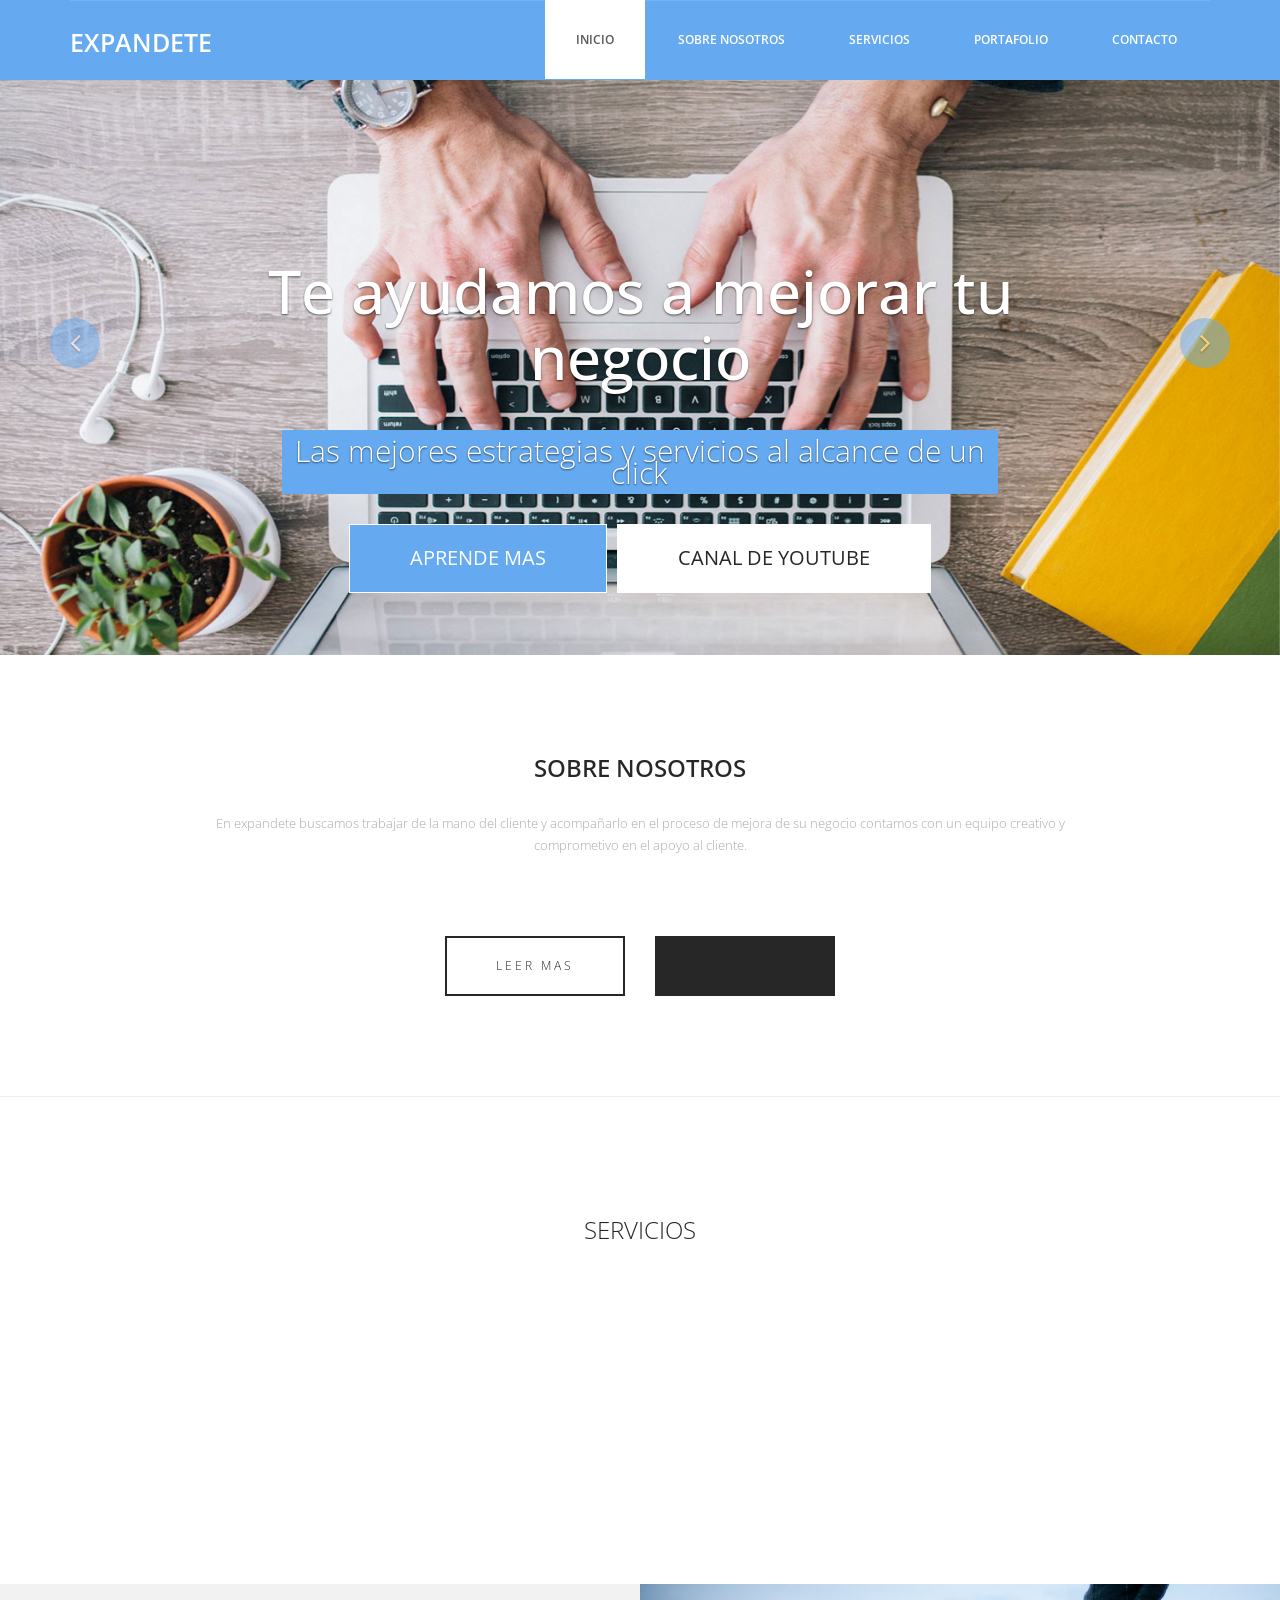
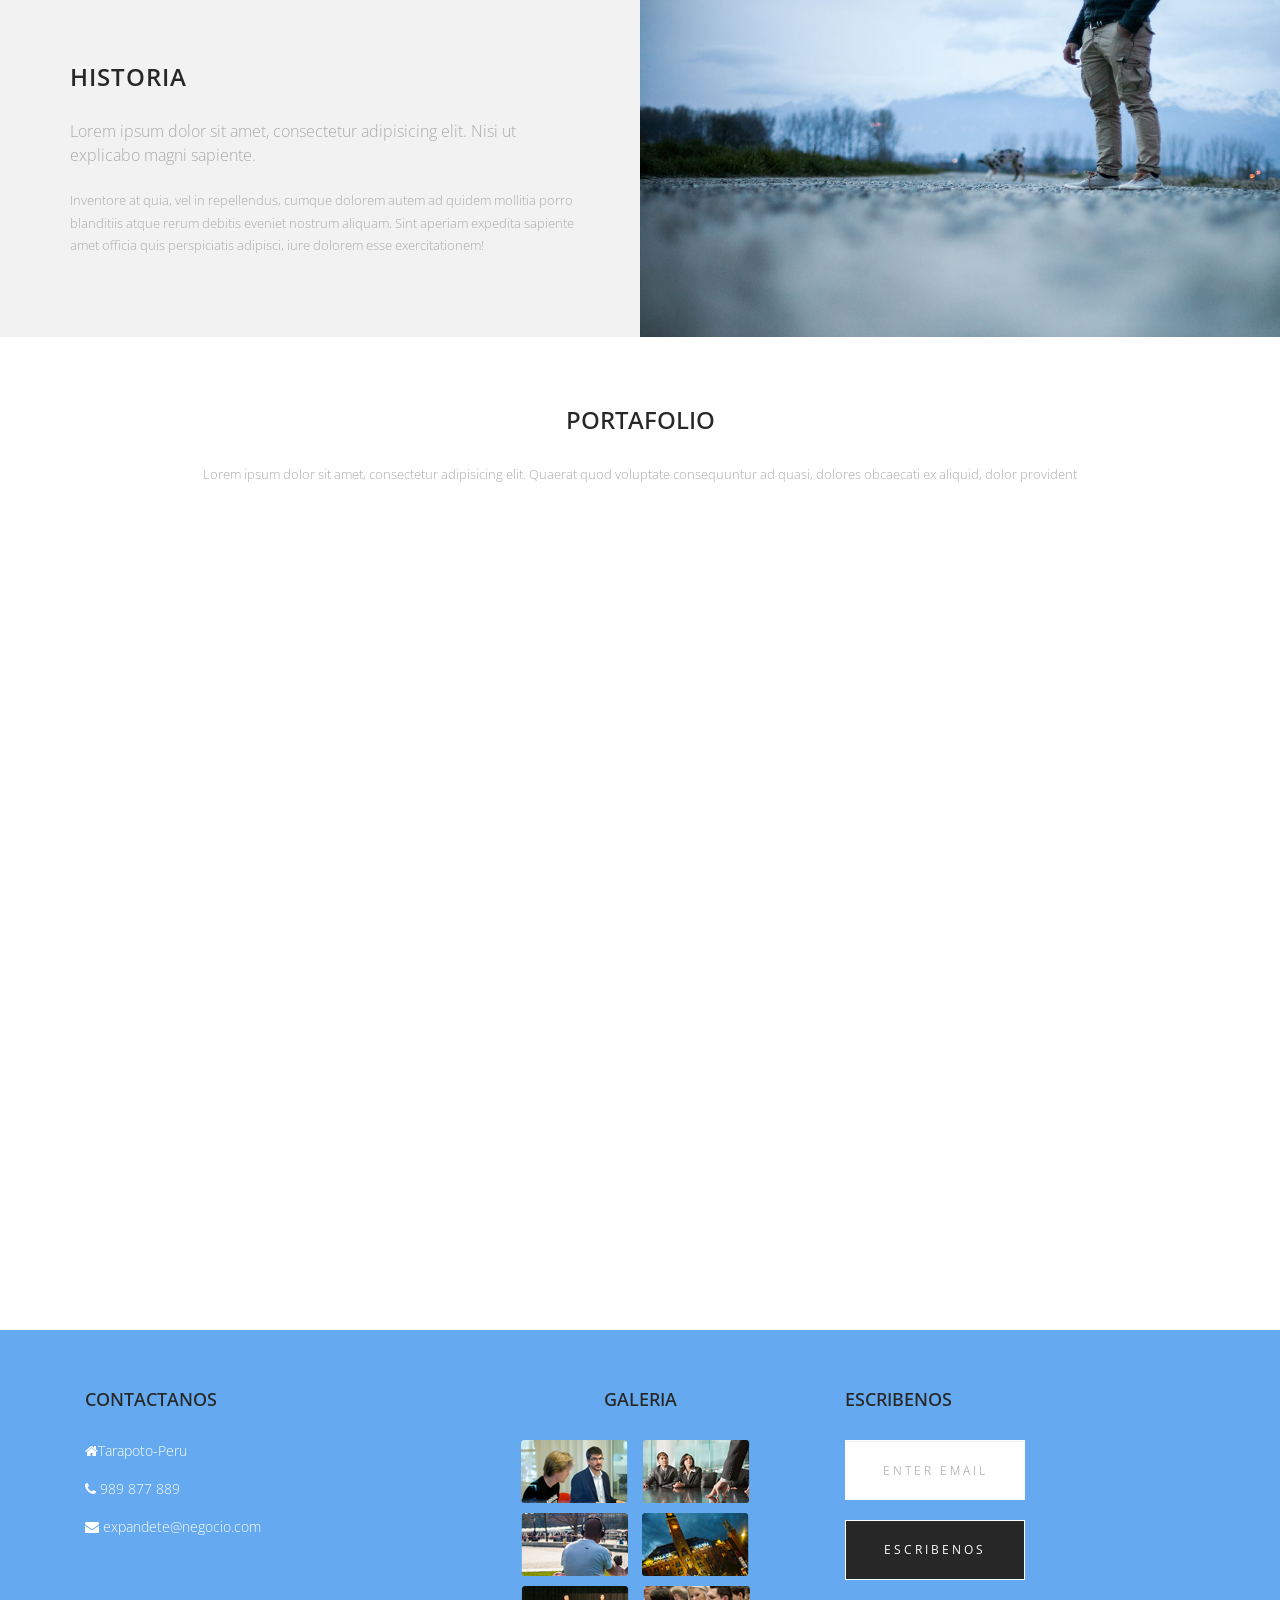
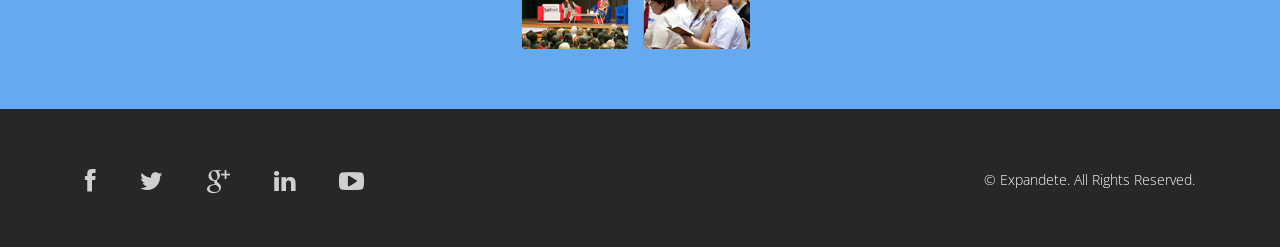
<file: index.html>
<!DOCTYPE html>
<html lang="en">

<head>
  <meta charset="utf-8">
  <meta http-equiv="X-UA-Compatible" content="IE=edge">
  <meta name="viewport" content="width=device-width, initial-scale=1">
  <!-- Las 3 metaetiquetas anteriores * deben * ser lo primero en la cabeza; cualquier otro contenido principal debe venir * después * de estas etiquetas -->
  <title>EXPANDETE</title>

  <!-- Bootstrap -->
  <link href="css/bootstrap.min.css" rel="stylesheet">
  <link rel="stylesheet" href="css/font-awesome.min.css">
  <link rel="stylesheet" href="css/animate.css">
  <link href="css/animate.min.css" rel="stylesheet">
  <link href="css/style.css" rel="stylesheet" />
</head>

<body>
  <header id="header">
    <nav class="navbar navbar-default navbar-static-top" role="banner">
      <div class="container">
        <div class="navbar-header">
          <button type="button" class="navbar-toggle" data-toggle="collapse" data-target=".navbar-collapse">
                        <span class="sr-only">Toggle navigation</span>
                        <span class="icon-bar"></span>
                        <span class="icon-bar"></span>
                        <span class="icon-bar"></span>
                    </button>
          <div class="navbar-brand">
            <a href="index.html"><h1>EXPANDETE</h1></a>
          </div>
        </div>
        <div class="navbar-collapse collapse">
          <div class="menu">
            <ul class="nav nav-tabs" role="tablist">
              <li role="presentation"><a href="index.html" class="active">Inicio</a></li>
              <li role="presentation"><a href="about.html">Sobre Nosotros</a></li>
              <li role="presentation"><a href="services.html">Servicios</a></li>
              <li role="presentation"><a href="gallery.html">Portafolio</a></li>
              <li role="presentation"><a href="contact.html">Contacto</a></li>
            </ul>
          </div>
        </div>
      </div>
      <!--/.container-->
    </nav>
    <!--/nav-->
  </header>
  <!--/header-->

  <div class="slider">
    <div id="about-slider">
      <div id="carousel-slider" class="carousel slide" data-ride="carousel">
        <!-- Indicators -->
        <ol class="carousel-indicators visible-xs">
          <li data-target="#carousel-slider" data-slide-to="0" class="active"></li>
          <li data-target="#carousel-slider" data-slide-to="1"></li>
          <li data-target="#carousel-slider" data-slide-to="2"></li>
        </ol>

        <div class="carousel-inner">
          <div class="item active">
            <img src="img/slide.jpg" class="img-responsive" alt="">
            <div class="carousel-caption">
              <div class="wow fadeInUp" data-wow-offset="0" data-wow-delay="0.3s">
                <h2><span>Te ayudamos a mejorar tu negocio</span></h2>
              </div>
              <div class="col-md-10 col-md-offset-1">
                <div class="wow fadeInUp" data-wow-offset="0" data-wow-delay="0.6s">
                  <p>Las mejores estrategias y servicios al alcance de un click</p>
                </div>
              </div>
              <div class="wow fadeInUp" data-wow-offset="0" data-wow-delay="0.9s">
                <form class="form-inline">
                  <div class="form-group">
                    <button type="livedemo" name="Live Demo" class="btn btn-primary btn-lg" required="required">Aprende mas</button>
                  </div>
                  <div class="form-group">
                    <button type="getnow" name="Get Now" class="btn btn-primary btn-lg" required="required">Canal de youtube</button>
                  </div>
                </form>
              </div>
            </div>
          </div>

          <div class="item">
            <img src="img/slide.jpg" class="img-responsive" alt="">
            <div class="carousel-caption">
              <div class="wow fadeInUp" data-wow-offset="0" data-wow-delay="1.0s">
                <h2>Trabajos en equipo</h2>
              </div>
              <div class="col-md-10 col-md-offset-1">
                <div class="wow fadeInUp" data-wow-offset="0" data-wow-delay="0.6s">
                  
                </div>
              </div>
              <div class="wow fadeInUp" data-wow-offset="0" data-wow-delay="1.6s">
                <form class="form-inline">
                  <div class="form-group">
                    <button type="livedemo" name="purchase" class="btn btn-primary btn-lg" required="required"></button>
                  </div>
                  <div class="form-group">
                    <button type="getnow" name="subscribe" class="btn btn-primary btn-lg" required="required"></button>
                  </div>
                </form>
              </div>
            </div>
          </div>
          <div class="item">
            <img src="img/slide.jpg" class="img-responsive" alt="">
            <div class="carousel-caption">
              <div class="wow fadeInUp" data-wow-offset="0" data-wow-delay="0.3s">
                <h2>Diseño Moderno</h2>
              </div>
              <div class="col-md-10 col-md-offset-1">
                <div class="wow fadeInUp" data-wow-offset="0" data-wow-delay="0.6s">
                  <p>Los mejores diseños para ti</p>
                </div>
              </div>
              <div class="wow fadeInUp" data-wow-offset="0" data-wow-delay="0.9s">
                <form class="form-inline">
                  <div class="form-group">
                    <button type="livedemo" name="purchase" class="btn btn-primary btn-lg" required="required">Ver portafolio</button>
                  </div>
                  <div class="form-group">
                    <button type="getnow" name="subscribe" class="btn btn-primary btn-lg" required="required">Ir ahora</button>
                  </div>
                </form>
              </div>
            </div>
          </div>
        </div>

        <a class="left carousel-control hidden-xs" href="#carousel-slider" data-slide="prev">
					<i class="fa fa-angle-left"></i>
				</a>

        <a class=" right carousel-control hidden-xs" href="#carousel-slider" data-slide="next">
					<i class="fa fa-angle-right"></i>
				</a>
      </div>
      <!--/#carousel-slider-->
    </div>
    <!--/#about-slider-->
  </div>
  <!--/#slider-->

  <div class="about"> 
    <div class="container">
      <div class="text-center">
        <h2>Sobre nosotros </h2>
        <div class="col-md-10 col-md-offset-1">
          <p>En expandete buscamos trabajar de la mano del cliente y acompañarlo en el proceso de mejora de su negocio
            contamos con un equipo creativo y comprometivo en el apoyo al cliente.
          </p>
        </div>

        <div class="col-md-6 col-sm-6 col-xs-6">
          <div class="btn-gamp"><a href="#">Leer mas</a></div>
        </div>
        <div class="col-md-6 col-sm-6 col-xs-6">
          <div class="gamp-btn"><a href="#"></a></div>
        </div>

      </div>
    </div>
  </div>
  <hr>

  <div class="services">
    <div class="container">
      <div class="text-center">
        <h2>Servicios</h2>
      </div>
      <div class="col-md-3 wow fadeInDown" data-wow-duration="1000ms" data-wow-delay="300ms">
        <i class="fa fa-heart-o"></i>
        <h3>Fortalecimiento de la relacion con el cliente</h3>
        <p>Buscamos los mejores medios para poder llegar al cliente de una manera mas rapida  </p>
      </div>
      <div class="col-md-3 wow fadeInDown" data-wow-duration="1000ms" data-wow-delay="600ms">
        <i class="fa fa-cloud"></i>
        <h3>creacion de marca</h3>
        <p>Identificamos las fortalezas y debilidades</p>
      </div>
      <div class="col-md-3 wow fadeInDown" data-wow-duration="1000ms" data-wow-delay="900ms">
        <i class="fa fa-book"></i>
        <h3>Equipos extremos</h3>
        <p>Mejoramos la eficacia y relacion de los equipos de trabajo</p>
      </div>
      <div class="col-md-3 wow fadeInDown" data-wow-duration="1000ms" data-wow-delay="1200ms">
        <i class="fa fa-gear"></i>
        <h3>Creacion de pagina web</h3>
        <p>Si tu negocio no tiene presencia en internet la puedes mejorar con un pagina web</p>
      </div>
    </div>
  </div>

  <section class="action">
    <div class="container">
      <div class="left-text hidden-xs">
        <h4>Historia</h4>
        <p><em>Lorem ipsum dolor sit amet, consectetur adipisicing elit. Nisi ut explicabo magni sapiente.</em><br><br>Inventore at quia, vel in repellendus, cumque dolorem autem ad quidem mollitia porro blanditiis atque rerum debitis eveniet nostrum aliquam.
          Sint aperiam expedita sapiente amet officia quis perspiciatis adipisci, iure dolorem esse exercitationem!</p>
      </div>
      <div class="right-image hidden-xs"></div>
    </div>
  </section>

  <div class="gallery">
    <div class="text-center">
      <h2>Portafolio</h2>
      <p>Lorem ipsum dolor sit amet, consectetur adipisicing elit. Quaerat quod voluptate consequuntur ad quasi, dolores obcaecati ex aliquid, dolor provident </p>
    </div>
    <div class="container">
      <div class="col-md-4">
        <figure class="effect-marley">
          <img src="img/8.jpg" alt="" class="img-responsive" />
          <figcaption>
           
          </figcaption>
        </figure>
      </div>
      <div class="col-md-4">
        <figure class="effect-marley">
          <img src="img/9.jpg" alt="" class="img-responsive" />
          <figcaption>
            
            
          </figcaption>
        </figure>
      </div>
      <div class="col-md-4">
        <figure class="effect-marley">
          <img src="img/10.jpg" alt="" class="img-responsive" />
          <figcaption>
            
            
          </figcaption>
        </figure>
      </div>
    </div>

    <div class="container">
      <div class="col-md-4">
        <figure class="effect-marley">
          <img src="img/11.jpg" alt="" class="img-responsive" />
          <figcaption>
            
            
          </figcaption>
        </figure>
      </div>
      <div class="col-md-4">
        <figure class="effect-marley">
          <img src="img/12.jpg" alt="" class="img-responsive" />
          <figcaption>
            
            
          </figcaption>
        </figure>
      </div>
      <div class="col-md-4">
        <figure class="effect-marley">
          <img src="img/13.jpg" alt="" class="img-responsive" />
          <figcaption>
            
            
          </figcaption>
        </figure>
      </div>
    </div>
  </div>

  <footer>
    <div class="container">
      <div class="col-md-4 wow fadeInDown" data-wow-duration="1000ms" data-wow-delay="300ms">
        <h4>Contactanos </h4>
        
        <div class="contact-info">
          <ul>
            <li><i class="fa fa-home fa"></i>Tarapoto-Peru</li>
            <li><i class="fa fa-phone fa"></i> 989 877 889</li>
            <li><i class="fa fa-envelope fa"></i> expandete@negocio.com</li>
          </ul>
        </div>
      </div>

      <div class="col-md-4 wow fadeInDown" data-wow-duration="1000ms" data-wow-delay="600ms">
        <div class="text-center">
          <h4>Galeria</h4>
          <ul class="sidebar-gallery">
            <li><a href="#"><img src="img/gallery1.png" alt="" /></a></li>
            <li><a href="#"><img src="img/gallery2.png" alt="" /></a></li>
            <li><a href="#"><img src="img/gallery3.png" alt="" /></a></li>
            <li><a href="#"><img src="img/gallery4.png" alt="" /></a></li>
            <li><a href="#"><img src="img/gallery5.png" alt="" /></a></li>
            <li><a href="#"><img src="img/gallery6.png" alt="" /></a></li>
          </ul>
        </div>
      </div>

      <div class="col-md-4 wow fadeInDown" data-wow-duration="1000ms" data-wow-delay="900ms">
        <div class="">
          <h4>Escribenos</h4>
          
          <div class="btn-gamp">
            <input type="email" class="form-control" id="exampleInputEmail3" placeholder="Enter Email">
          </div>
          <div class="btn-gamp">
            <a type="submit" class="btn btn-default">Escribenos</a>
          </div>

        </div>
      </div>

    </div>
  </footer>

  <div class="sub-footer">
    <div class="container">
      <div class="social-icon">
        <div class="col-md-4">
          <ul class="social-network">
            <li><a href="#" class="fb tool-tip" title="Facebook"><i class="fa fa-facebook"></i></a></li>
            <li><a href="#" class="twitter tool-tip" title="Twitter"><i class="fa fa-twitter"></i></a></li>
            <li><a href="#" class="gplus tool-tip" title="Google Plus"><i class="fa fa-google-plus"></i></a></li>
            <li><a href="#" class="linkedin tool-tip" title="Linkedin"><i class="fa fa-linkedin"></i></a></li>
            <li><a href="#" class="ytube tool-tip" title="You Tube"><i class="fa fa-youtube-play"></i></a></li>
          </ul>
        </div>
      </div>

      <div class="col-md-4 col-md-offset-4">
        <div class="copyright">
          &copy; Expandete. All Rights Reserved.
          <div class="credits">
        
            
          </div>
        </div>
      </div>
    </div>
  </div>

  <!-- jQuery (necessary for Bootstrap's JavaScript plugins) -->
  <script src="js/jquery.js"></script>
  <!-- Include all compiled plugins (below), or include individual files as needed -->
  <script src="js/bootstrap.min.js"></script>
  <script src="js/wow.min.js"></script>
  <script>
    wow = new WOW({}).init();
  </script>
</body>

</html>
</file>
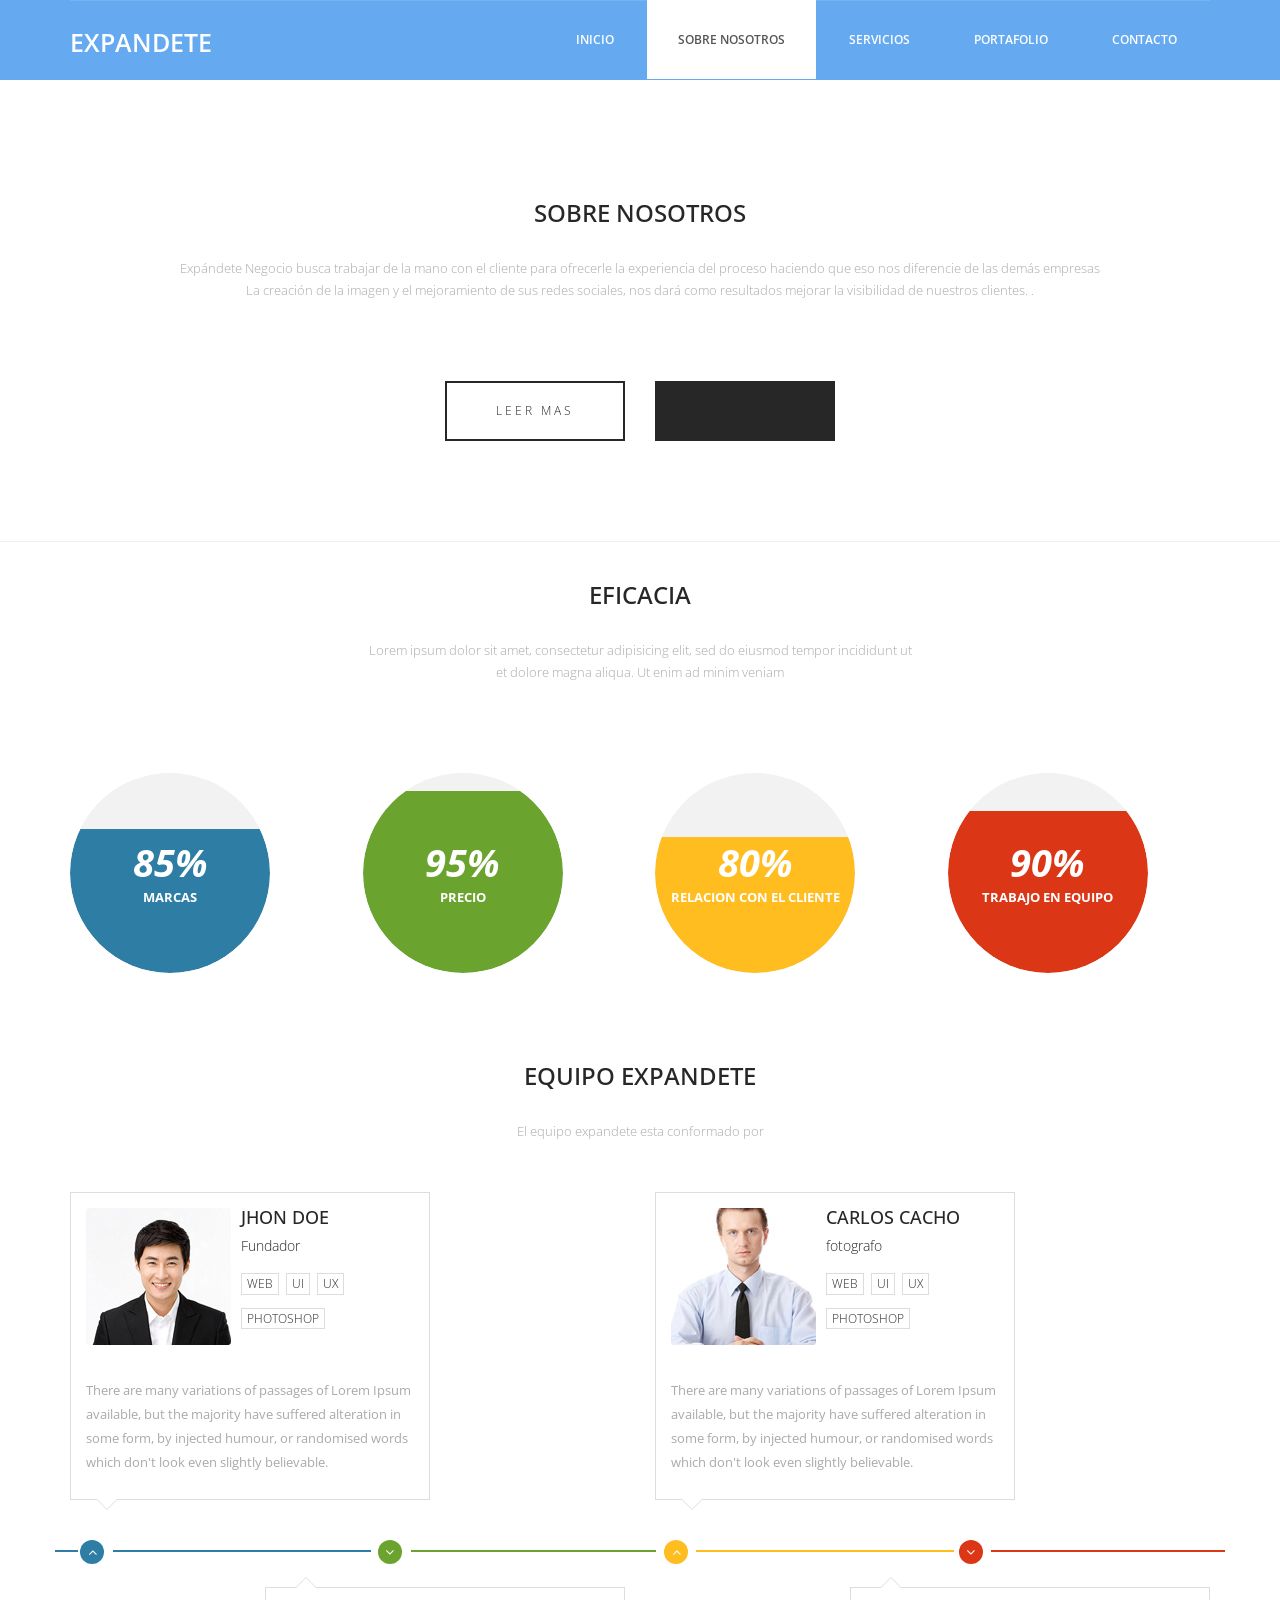
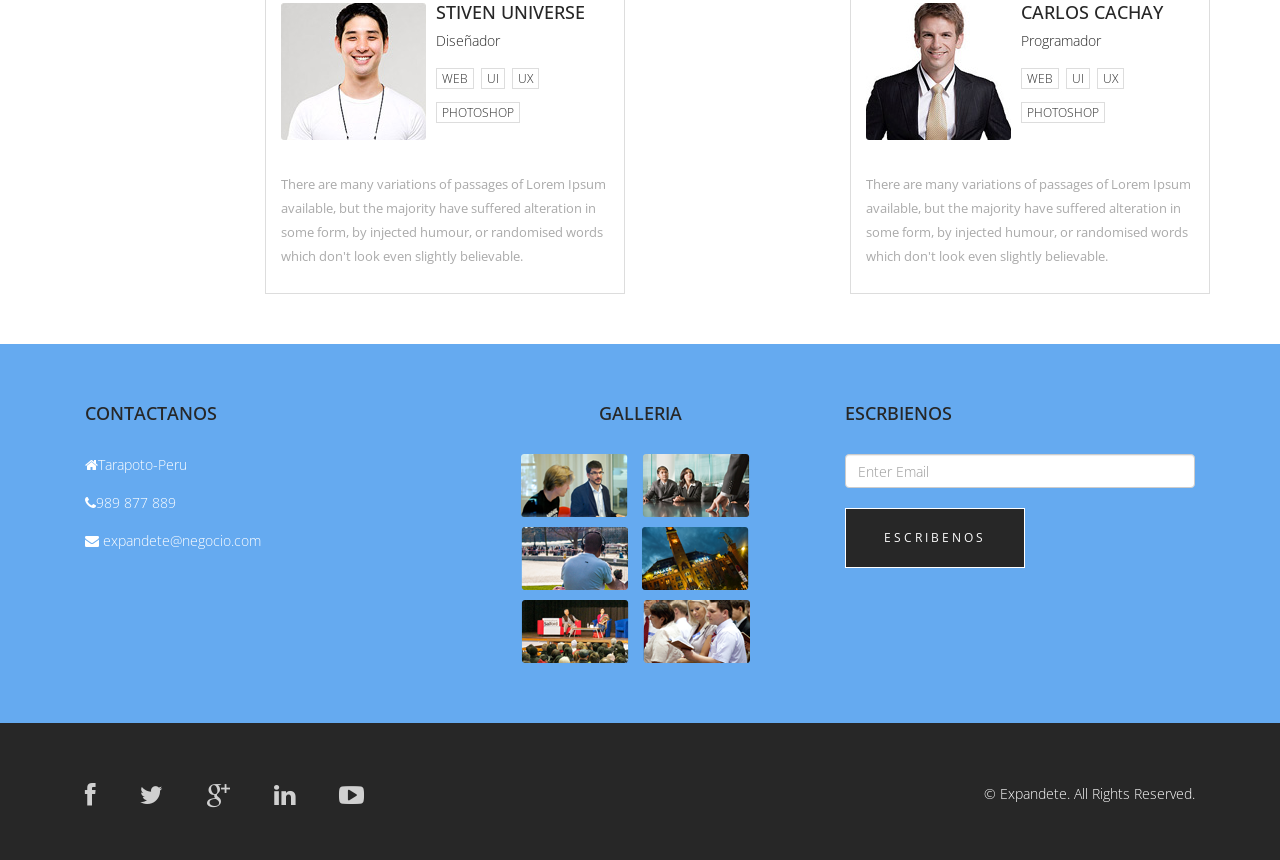
<file: about.html>
<!DOCTYPE html>
<html lang="en">

<head>
  <meta charset="utf-8">
  <meta http-equiv="X-UA-Compatible" content="IE=edge">
  <meta name="viewport" content="width=device-width, initial-scale=1">
    
  <title>EXPANDETE</title>

  <!-- Bootstrap -->
  <link href="css/bootstrap.min.css" rel="stylesheet">
  <link rel="stylesheet" href="css/font-awesome.min.css">
  <link rel="stylesheet" href="css/animate.css">
  <link href="css/animate.min.css" rel="stylesheet">
  <link href="css/style.css" rel="stylesheet" />

</head>

<body>
  <header id="header">
    <nav class="navbar navbar-default navbar-static-top" role="banner">
      <div class="container">
        <div class="navbar-header">
          <button type="button" class="navbar-toggle" data-toggle="collapse" data-target=".navbar-collapse">
                        <span class="sr-only">Toggle navigation</span>
                        <span class="icon-bar"></span>
                        <span class="icon-bar"></span>
                        <span class="icon-bar"></span>
                    </button>
          <div class="navbar-brand">
            <a href="index.html"><h1>EXPANDETE</h1></a>
          </div>
        </div>
        <div class="navbar-collapse collapse">
          <div class="menu">
            <ul class="nav nav-tabs" role="tablist">
              <li role="presentation"><a href="index.html">Inicio</a></li>
              <li role="presentation"><a href="about.html" class="active">Sobre Nosotros</a></li>
              <li role="presentation"><a href="services.html">Servicios</a></li>
              <li role="presentation"><a href="gallery.html">Portafolio</a></li>
              <li role="presentation"><a href="contact.html">Contacto</a></li>
            </ul>
          </div>
        </div>
      </div>
      <!--/.container-->
    </nav>
    <!--/nav-->
  </header>
  <!--/header-->

  <div class="about">
    <div class="container">
      <div class="text-center">
        <h2>SOBRE NOSOTROS</h2>
        <div class="col-md-10 col-md-offset-1">
          <p>Expándete Negocio busca trabajar de la mano con el cliente para ofrecerle la experiencia del proceso haciendo que eso nos diferencie de las demás empresas 
            La creación de la imagen y el mejoramiento de sus redes sociales, nos dará como resultados mejorar la visibilidad de nuestros clientes.
            .</p>
        </div>

        <div class="col-md-6 col-sm-6 col-xs-6">
          <div class="btn-gamp"><a href="#">Leer mas</a></div>
        </div>
        <div class="col-md-6 col-sm-6 col-xs-6">
          <div class="gamp-btn"><a href="#"></a></div>
        </div>

      </div>
    </div>
  </div>
  <hr>

  <section id="about-us">
    <div class="container">
      <div class="text-center wow fadeInDown">
        <h2>Eficacia</h2>
        <p>Lorem ipsum dolor sit amet, consectetur adipisicing elit, sed do eiusmod tempor incididunt ut <br> et dolore magna aliqua. Ut enim ad minim veniam</p>
      </div>
      <div class="skill-wrap clearfix">
        <div class="row">
          <div class="col-sm-3">
            <div class="sinlge-skill wow fadeInDown" data-wow-duration="1000ms" data-wow-delay="300ms">
              <div class="joomla-skill">
                <p><em>85%</em></p>
                <p>Marcas</p>
              </div>
            </div>
          </div>

          <div class="col-sm-3">
            <div class="sinlge-skill wow fadeInDown" data-wow-duration="1000ms" data-wow-delay="600ms">
              <div class="html-skill">
                <p><em>95%</em></p>
                <p>Precio</p>
              </div>
            </div>
          </div>

          <div class="col-sm-3">
            <div class="sinlge-skill wow fadeInDown" data-wow-duration="1000ms" data-wow-delay="900ms">
              <div class="css-skill">
                <p><em>80%</em></p>
                <p>Relacion con el cliente</p>
              </div>
            </div>
          </div>

          <div class="col-sm-3">
            <div class="sinlge-skill wow fadeInDown" data-wow-duration="1000ms" data-wow-delay="1200ms">
              <div class="wp-skill">
                <p><em>90%</em></p>
                <p>Trabajo en equipo</p>
              </div>
            </div>
          </div>
        </div>
      </div>

      <!-- our-team -->
      <div class="team">
        <div class="text-center wow fadeInDown">
          <h2>Equipo Expandete</h2>
          <p>El equipo expandete esta conformado por</p>
        </div>

        <div class="row clearfix">
          <div class="col-md-4 col-sm-6">
            <div class="single-profile-top wow fadeInDown" data-wow-duration="1000ms" data-wow-delay="300ms">
              <div class="media">
                <div class="pull-left">
                  <a href="#"><img class="media-object" src="img/man1.jpg" alt=""></a>
                </div>
                <div class="media-body">
                  <h4>Jhon Doe</h4>
                  <h5>Fundador</h5>
                  <ul class="tag clearfix">
                    <li class="btn"><a href="#">Web</a></li>
                    <li class="btn"><a href="#">Ui</a></li>
                    <li class="btn"><a href="#">Ux</a></li>
                    <li class="btn"><a href="#">Photoshop</a></li>
                  </ul>

                  <ul class="social_icons">
                    <li><a href="#"><i class="fa fa-facebook"></i></a></li>
                    <li><a href="#"><i class="fa fa-twitter"></i></a></li>
                    <li><a href="#"><i class="fa fa-google-plus"></i></a></li>
                  </ul>
                </div>
              </div>
              <!--/.media -->
              <p>There are many variations of passages of Lorem Ipsum available, but the majority have suffered alteration in some form, by injected humour, or randomised words which don't look even slightly believable.</p>
            </div>
          </div>
          <!--/.col-lg-4 -->


          <div class="col-md-4 col-sm-6 col-md-offset-2">
            <div class="single-profile-top wow fadeInDown" data-wow-duration="1000ms" data-wow-delay="300ms">
              <div class="media">
                <div class="pull-left">
                  <a href="#"><img class="media-object" src="img/man2.jpg" alt=""></a>
                </div>
                <div class="media-body">
                  <h4>Carlos Cacho</h4>
                  <h5>fotografo</h5>
                  <ul class="tag clearfix">
                    <li class="btn"><a href="#">Web</a></li>
                    <li class="btn"><a href="#">Ui</a></li>
                    <li class="btn"><a href="#">Ux</a></li>
                    <li class="btn"><a href="#">Photoshop</a></li>
                  </ul>
                  <ul class="social_icons">
                    <li><a href="#"><i class="fa fa-facebook"></i></a></li>
                    <li><a href="#"><i class="fa fa-twitter"></i></a></li>
                    <li><a href="#"><i class="fa fa-google-plus"></i></a></li>
                  </ul>
                </div>
              </div>
              <!--/.media -->
              <p>There are many variations of passages of Lorem Ipsum available, but the majority have suffered alteration in some form, by injected humour, or randomised words which don't look even slightly believable.</p>
            </div>
          </div>
          <!--/.col-lg-4 -->
        </div>
        <!--/.row -->
        <div class="row team-bar">
          <div class="first-one-arrow hidden-xs">
            <hr>
          </div>
          <div class="first-arrow hidden-xs">
            <hr> <i class="fa fa-angle-up"></i>
          </div>
          <div class="second-arrow hidden-xs">
            <hr> <i class="fa fa-angle-down"></i>
          </div>
          <div class="third-arrow hidden-xs">
            <hr> <i class="fa fa-angle-up"></i>
          </div>
          <div class="fourth-arrow hidden-xs">
            <hr> <i class="fa fa-angle-down"></i>
          </div>
        </div>
        <!--skill_border-->

        <div class="row clearfix">
          <div class="col-md-4 col-sm-6 col-md-offset-2">
            <div class="single-profile-bottom wow fadeInUp" data-wow-duration="1000ms" data-wow-delay="600ms">
              <div class="media">
                <div class="pull-left">
                  <a href="#"><img class="media-object" src="img/man3.jpg" alt=""></a>
                </div>

                <div class="media-body">
                  <h4>Stiven Universe</h4>
                  <h5>Diseñador</h5>
                  <ul class="tag clearfix">
                    <li class="btn"><a href="#">Web</a></li>
                    <li class="btn"><a href="#">Ui</a></li>
                    <li class="btn"><a href="#">Ux</a></li>
                    <li class="btn"><a href="#">Photoshop</a></li>
                  </ul>
                  <ul class="social_icons">
                    <li><a href="#"><i class="fa fa-facebook"></i></a></li>
                    <li><a href="#"><i class="fa fa-twitter"></i></a></li>
                    <li><a href="#"><i class="fa fa-google-plus"></i></a></li>
                  </ul>
                </div>
              </div>
              <!--/.media -->
              <p>There are many variations of passages of Lorem Ipsum available, but the majority have suffered alteration in some form, by injected humour, or randomised words which don't look even slightly believable.</p>
            </div>
          </div>
          <div class="col-md-4 col-sm-6 col-md-offset-2">
            <div class="single-profile-bottom wow fadeInUp" data-wow-duration="1000ms" data-wow-delay="600ms">
              <div class="media">
                <div class="pull-left">
                  <a href="#"><img class="media-object" src="img/man4.jpg" alt=""></a>
                </div>
                <div class="media-body">
                  <h4>Carlos Cachay</h4>
                  <h5>Programador</h5>
                  <ul class="tag clearfix">
                    <li class="btn"><a href="#">Web</a></li>
                    <li class="btn"><a href="#">Ui</a></li>
                    <li class="btn"><a href="#">Ux</a></li>
                    <li class="btn"><a href="#">Photoshop</a></li>
                  </ul>
                  <ul class="social_icons">
                    <li><a href="#"><i class="fa fa-facebook"></i></a></li>
                    <li><a href="#"><i class="fa fa-twitter"></i></a></li>
                    <li><a href="#"><i class="fa fa-google-plus"></i></a></li>
                  </ul>
                </div>
              </div>
              <!--/.media -->
              <p>There are many variations of passages of Lorem Ipsum available, but the majority have suffered alteration in some form, by injected humour, or randomised words which don't look even slightly believable.</p>
            </div>
          </div>
        </div>
        <!--/.row-->
      </div>
      <!--section-->
    </div>
    <!--/.container-->
  </section>
  <!--/about-us-->

  <footer>
    <div class="container">
      <div class="col-md-4 wow fadeInDown" data-wow-duration="1000ms" data-wow-delay="300ms">
        <h4>CONTACTANOS</h4>
        
        <div class="contact-info">
          <ul>
            <li><i class="fa fa-home fa"></i>Tarapoto-Peru</li>
            <li><i class="fa fa-phone fa"></i>989 877 889</li>
            <li><i class="fa fa-envelope fa"></i>  expandete@negocio.com</li>
          </ul>
        </div>
      </div>

      <div class="col-md-4 wow fadeInDown" data-wow-duration="1000ms" data-wow-delay="600ms">
        <div class="text-center">
          <h4>Galleria</h4>
          <ul class="sidebar-gallery">
            <li><a href="#"><img src="img/gallery1.png" alt="" /></a></li>
            <li><a href="#"><img src="img/gallery2.png" alt="" /></a></li>
            <li><a href="#"><img src="img/gallery3.png" alt="" /></a></li>
            <li><a href="#"><img src="img/gallery4.png" alt="" /></a></li>
            <li><a href="#"><img src="img/gallery5.png" alt="" /></a></li>
            <li><a href="#"><img src="img/gallery6.png" alt="" /></a></li>
          </ul>
        </div>
      </div>

      <div class="col-md-4 wow fadeInDown" data-wow-duration="1000ms" data-wow-delay="900ms">
        <div class="">
          <h4>Escrbienos</h4>
          
            <input type="email" class="form-control" id="exampleInputEmail3" placeholder="Enter Email">
          </div>
          <div class="btn-gamp">
            <a type="submit" class="btn btn-default">Escribenos</a>
          </div>

        </div>

      </div>
  </footer>

  <div class="sub-footer">
    <div class="container">
      <div class="social-icon">
        <div class="col-md-4">
          <ul class="social-network">
            <li><a href="#" class="fb tool-tip" title="Facebook"><i class="fa fa-facebook"></i></a></li>
            <li><a href="#" class="twitter tool-tip" title="Twitter"><i class="fa fa-twitter"></i></a></li>
            <li><a href="#" class="gplus tool-tip" title="Google Plus"><i class="fa fa-google-plus"></i></a></li>
            <li><a href="#" class="linkedin tool-tip" title="Linkedin"><i class="fa fa-linkedin"></i></a></li>
            <li><a href="#" class="ytube tool-tip" title="You Tube"><i class="fa fa-youtube-play"></i></a></li>
          </ul>
        </div>
      </div>

      <div class="col-md-4 col-md-offset-4">
        <div class="copyright">
          &copy; Expandete. All Rights Reserved.
          <div class="credits">
          
           
          </div>
        </div>
      </div>
    </div>
  </div>

  <!-- jQuery (necessary for Bootstrap's JavaScript plugins) -->
  <script src="js/jquery.js"></script>
  <!-- Include all compiled plugins (below), or include individual files as needed -->
  <script src="js/bootstrap.min.js"></script>
  <script src="js/wow.min.js"></script>
  <script>
    wow = new WOW({}).init();
  </script>

</body>

</html>
</file>
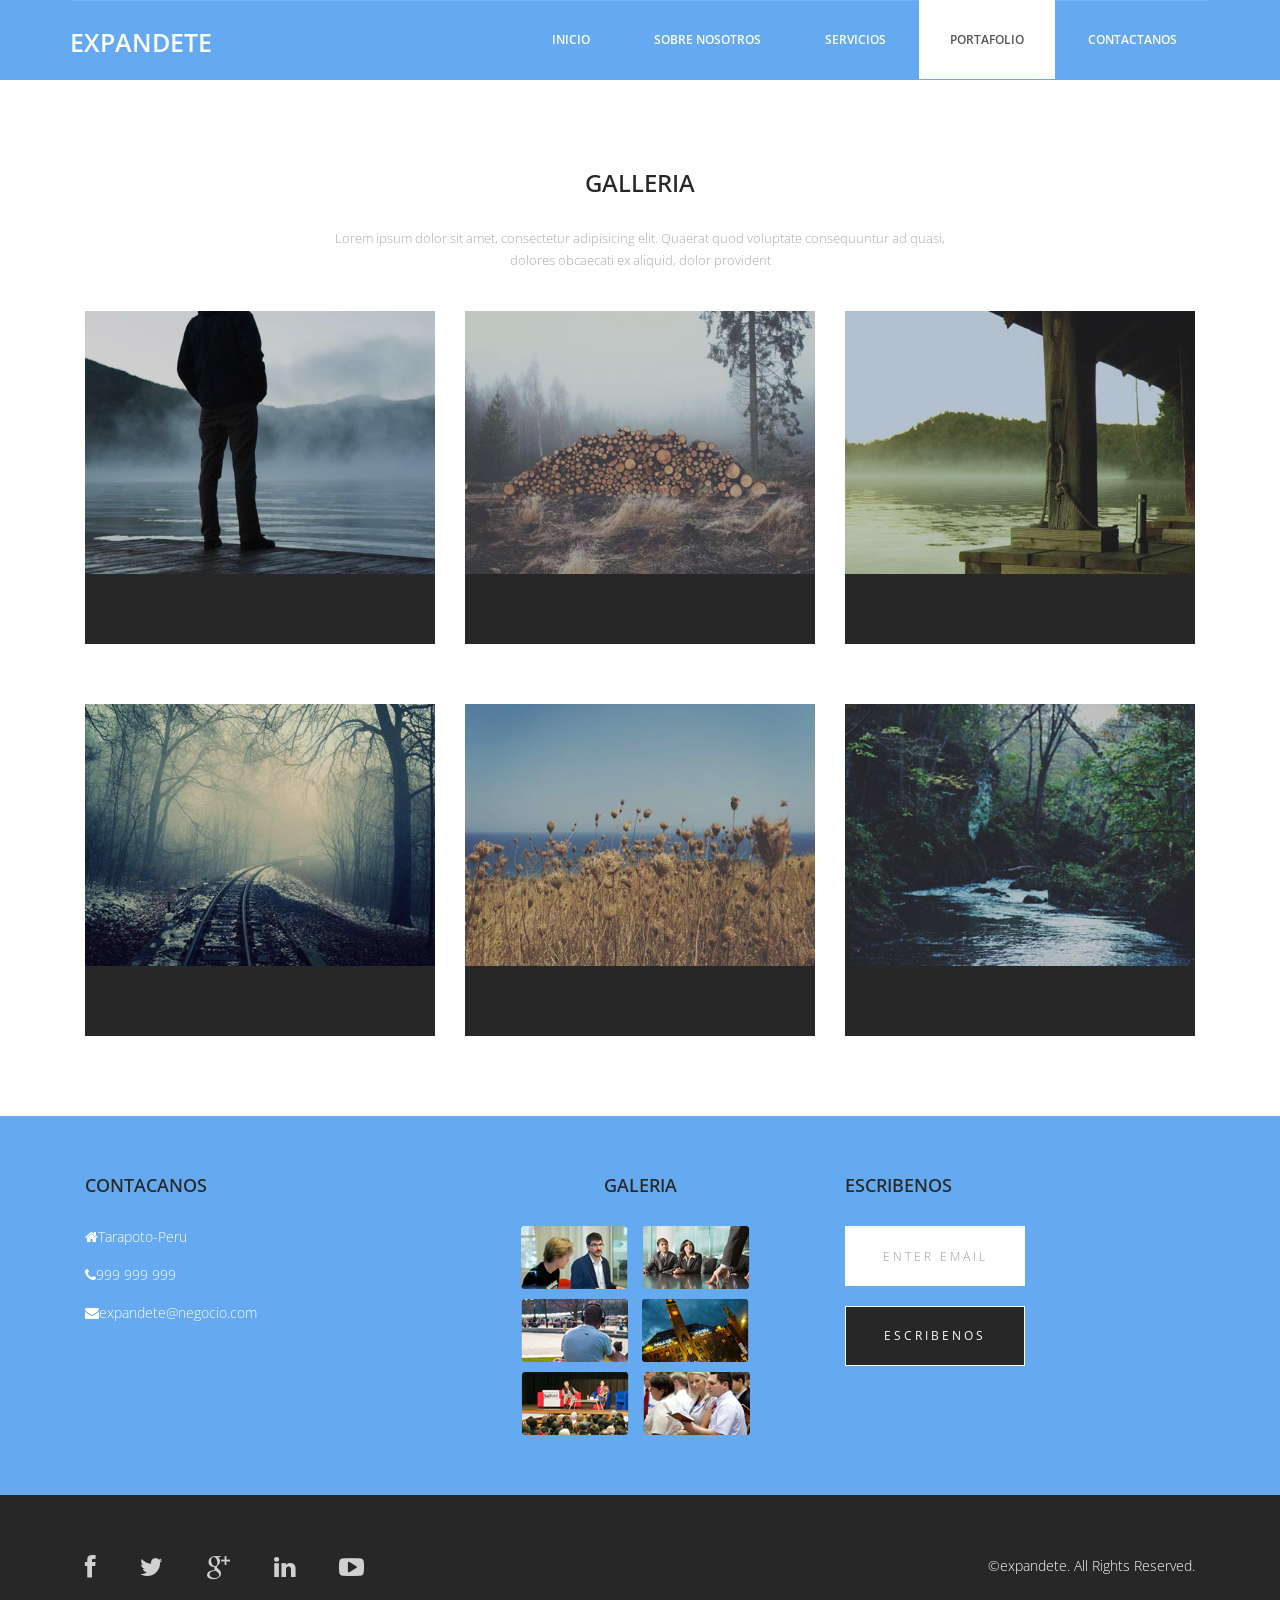
<file: gallery.html>
<!DOCTYPE html>
<html lang="en">

<head>
  <meta charset="utf-8">
  <meta http-equiv="X-UA-Compatible" content="IE=edge">
  <meta name="viewport" content="width=device-width, initial-scale=1">
    <!-- Las 3 metaetiquetas anteriores * deben * ser lo primero en la cabeza; cualquier otro contenido principal debe venir * después * de estas etiquetas -->
  <title>EXPANDETE</title>

  <!-- Bootstrap -->
  <link href="css/bootstrap.min.css" rel="stylesheet">
  <link rel="stylesheet" href="css/font-awesome.min.css">
  <link rel="stylesheet" href="css/animate.css">
  <link href="css/animate.min.css" rel="stylesheet">
  <link href="css/style.css" rel="stylesheet" />
  
</head>

<body>
  <header id="header">
    <nav class="navbar navbar-default navbar-static-top" role="banner">
      <div class="container">
        <div class="navbar-header">
          <button type="button" class="navbar-toggle" data-toggle="collapse" data-target=".navbar-collapse">
                        <span class="sr-only">Toggle navigation</span>
                        <span class="icon-bar"></span>
                        <span class="icon-bar"></span>
                        <span class="icon-bar"></span>
                    </button>
          <div class="navbar-brand">
            <a href="index.html"><h1>Expandete</h1></a>
          </div>
        </div>
        <div class="navbar-collapse collapse">
          <div class="menu">
            <ul class="nav nav-tabs" role="tablist">
              <li role="presentation"><a href="index.html">Inicio</a></li>
              <li role="presentation"><a href="about.html">Sobre Nosotros</a></li>
              <li role="presentation"><a href="services.html">Servicios</a></li>
              <li role="presentation"><a href="gallery.html" class="active">Portafolio</a></li>
              <li role="presentation"><a href="contact.html">Contactanos</a></li>
            </ul>
          </div>
        </div>
      </div>
      <!--/.container-->
    </nav>
    <!--/nav-->
  </header>
  <!--/header-->

  <div class="gallery">
    <div class="text-center">
      <h2>Galleria</h2>
      <p>Lorem ipsum dolor sit amet, consectetur adipisicing elit. Quaerat quod voluptate consequuntur ad quasi,<br> dolores obcaecati ex aliquid, dolor provident </p>
    </div>
    <div class="container">
      <div class="col-md-4">
        <figure class="effect-marley">
          <img src="img/8.jpg" alt="" class="img-responsive" />
          <figcaption>
          
            <p>Marley tried to convince her but she was not interested.</p>
          </figcaption>
        </figure>
      </div>
      <div class="col-md-4">
        <figure class="effect-marley">
          <img src="img/9.jpg" alt="" class="img-responsive" />
          <figcaption>
            
            <p>Marley tried to convince her but she was not interested.</p>
          </figcaption>
        </figure>
      </div>
      <div class="col-md-4">
        <figure class="effect-marley">
          <img src="img/10.jpg" alt="" class="img-responsive" />
          <figcaption>
            
            <p>Marley tried to convince her but she was not interested.</p>
          </figcaption>
        </figure>
      </div>
    </div>

    <div class="container">
      <div class="col-md-4">
        <figure class="effect-marley">
          <img src="img/11.jpg" alt="" class="img-responsive" />
          <figcaption>
            
            <p>Marley tried to convince her but she was not interested.</p>
          </figcaption>
        </figure>
      </div>
      <div class="col-md-4">
        <figure class="effect-marley">
          <img src="img/12.jpg" alt="" class="img-responsive" />
          <figcaption>
            
            <p>Marley tried to convince her but she was not interested.</p>
          </figcaption>
        </figure>
      </div>
      <div class="col-md-4">
        <figure class="effect-marley">
          <img src="img/13.jpg" alt="" class="img-responsive" />
          <figcaption>
            
            <p>Marley tried to convince her but she was not interested.</p>
          </figcaption>
        </figure>
      </div>
    </div>
  </div>

  <footer>
    <div class="container">
      <div class="col-md-4 wow fadeInDown" data-wow-duration="1000ms" data-wow-delay="300ms">
        <h4>Contacanos</h4>
        
        <div class="contact-info">
          <ul>
            <li><i class="fa fa-home fa"></i>Tarapoto-Peru</li>
            <li><i class="fa fa-phone fa"></i>999 999 999</li>
            <li><i class="fa fa-envelope fa"></i>expandete@negocio.com</li>
          </ul>
        </div>
      </div>

      <div class="col-md-4 wow fadeInDown" data-wow-duration="1000ms" data-wow-delay="600ms">
        <div class="text-center">
          <h4>Galeria</h4>
          <ul class="sidebar-gallery">
            <li><a href="#"><img src="img/gallery1.png" alt="" /></a></li>
            <li><a href="#"><img src="img/gallery2.png" alt="" /></a></li>
            <li><a href="#"><img src="img/gallery3.png" alt="" /></a></li>
            <li><a href="#"><img src="img/gallery4.png" alt="" /></a></li>
            <li><a href="#"><img src="img/gallery5.png" alt="" /></a></li>
            <li><a href="#"><img src="img/gallery6.png" alt="" /></a></li>
          </ul>
        </div>
      </div>

      <div class="col-md-4 wow fadeInDown" data-wow-duration="1000ms" data-wow-delay="900ms">
        <div class="">
          <h4>Escribenos</h4>
          
          <div class="btn-gamp">
            <input type="email" class="form-control" id="exampleInputEmail3" placeholder="Enter Email">
          </div>
          <div class="btn-gamp">
            <a type="submit" class="btn btn-default">Escribenos</a>
          </div>

        </div>

      </div>
  </footer>

  <div class="sub-footer">
    <div class="container">
      <div class="social-icon">
        <div class="col-md-4">
          <ul class="social-network">
            <li><a href="#" class="fb tool-tip" title="Facebook"><i class="fa fa-facebook"></i></a></li>
            <li><a href="#" class="twitter tool-tip" title="Twitter"><i class="fa fa-twitter"></i></a></li>
            <li><a href="#" class="gplus tool-tip" title="Google Plus"><i class="fa fa-google-plus"></i></a></li>
            <li><a href="#" class="linkedin tool-tip" title="Linkedin"><i class="fa fa-linkedin"></i></a></li>
            <li><a href="#" class="ytube tool-tip" title="You Tube"><i class="fa fa-youtube-play"></i></a></li>
          </ul>
        </div>
      </div>

      <div class="col-md-4 col-md-offset-4">
        <div class="copyright">
          &copy;expandete. All Rights Reserved.
          <div class="credits">
           
            
        </div>
      </div>
    </div>
  </div>

  <!-- jQuery (necessary for Bootstrap's JavaScript plugins) -->
  <script src="js/jquery.js"></script>
  <!-- Include all compiled plugins (below), or include individual files as needed -->
  <script src="js/bootstrap.min.js"></script>
  <script src="js/wow.min.js"></script>
  <script>
    wow = new WOW({}).init();
  </script>

</body>

</html>
</file>
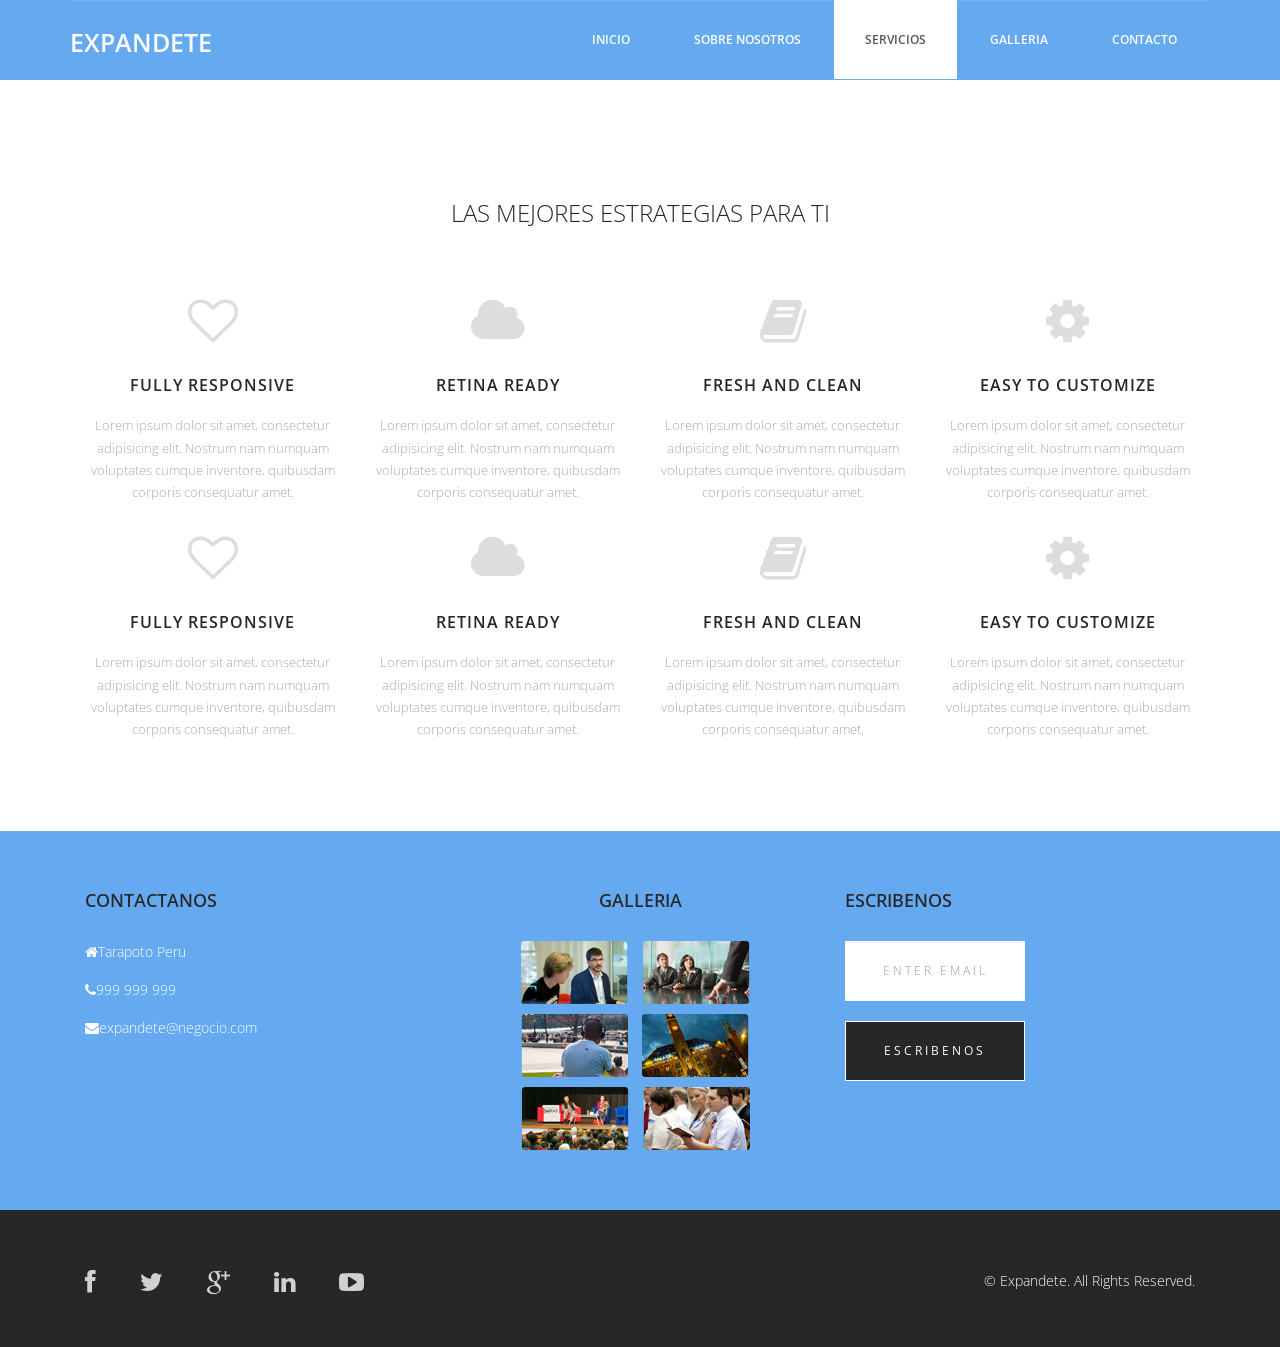
<file: services.html>
<!DOCTYPE html>
<html lang="en">

<head>
  <meta charset="utf-8">
  <meta http-equiv="X-UA-Compatible" content="IE=edge">
  <meta name="viewport" content="width=device-width, initial-scale=1">
    <!-- Las 3 metaetiquetas anteriores * deben * ser lo primero en la cabeza; cualquier otro contenido principal debe venir * después * de estas etiquetas -->
  <title>EXPANDETE</title>

  <!-- Bootstrap -->
  <link href="css/bootstrap.min.css" rel="stylesheet">
  <link rel="stylesheet" href="css/font-awesome.min.css">
  <link rel="stylesheet" href="css/animate.css">
  <link href="css/animate.min.css" rel="stylesheet">
  <link href="css/style.css" rel="stylesheet" />

</head>

<body>
  <header id="header">
    <nav class="navbar navbar-default navbar-static-top" role="banner">
      <div class="container">
        <div class="navbar-header">
          <button type="button" class="navbar-toggle" data-toggle="collapse" data-target=".navbar-collapse">
                        <span class="sr-only">Toggle navigation</span>
                        <span class="icon-bar"></span>
                        <span class="icon-bar"></span>
                        <span class="icon-bar"></span>
                    </button>
          <div class="navbar-brand">
            <a href="index.html"><h1>Expandete</h1></a>
          </div>
        </div>
        <div class="navbar-collapse collapse">
          <div class="menu">
            <ul class="nav nav-tabs" role="tablist">
              <li role="presentation"><a href="index.html">Inicio</a></li>
              <li role="presentation"><a href="about.html">Sobre Nosotros</a></li>
              <li role="presentation"><a href="services.html" class="active">Servicios</a></li>
              <li role="presentation"><a href="gallery.html">Galleria</a></li>
              <li role="presentation"><a href="contact.html">Contacto</a></li>
            </ul>
          </div>
        </div>
      </div>
      <!--/.container-->
    </nav>
    <!--/nav-->
  </header>
  <!--/header-->

  <div class="services">
    <div class="container">
      <div class="text-center">
        <h2>Las mejores estrategias para ti</h2>
        <div class="col-md-3 wow fadeInDown" data-wow-duration="1000ms" data-wow-delay="300ms">
          <i class="fa fa-heart-o"></i>
          <h3>Fully Responsive</h3>
          <p>Lorem ipsum dolor sit amet, consectetur adipisicing elit. Nostrum nam numquam voluptates cumque inventore, quibusdam corporis consequatur amet.</p>
        </div>
        <div class="col-md-3 wow fadeInDown" data-wow-duration="1000ms" data-wow-delay="600ms">
          <i class="fa fa-cloud"></i>
          <h3>Retina Ready</h3>
          <p>Lorem ipsum dolor sit amet, consectetur adipisicing elit. Nostrum nam numquam voluptates cumque inventore, quibusdam corporis consequatur amet.</p>
        </div>
        <div class="col-md-3 wow fadeInDown" data-wow-duration="1000ms" data-wow-delay="900ms">
          <i class="fa fa-book"></i>
          <h3>Fresh and Clean</h3>
          <p>Lorem ipsum dolor sit amet, consectetur adipisicing elit. Nostrum nam numquam voluptates cumque inventore, quibusdam corporis consequatur amet.</p>
        </div>
        <div class="col-md-3 wow fadeInDown" data-wow-duration="1000ms" data-wow-delay="1200ms">
          <i class="fa fa-gear"></i>
          <h3>Easy to Customize</h3>
          <p>Lorem ipsum dolor sit amet, consectetur adipisicing elit. Nostrum nam numquam voluptates cumque inventore, quibusdam corporis consequatur amet.</p>
        </div>
      </div>
    </div>
    <div class="text-center">
      <div class="container">
        <div class="col-md-3 wow fadeInDown" data-wow-duration="1000ms" data-wow-delay="300ms">
          <i class="fa fa-heart-o"></i>
          <h3>Fully Responsive</h3>
          <p>Lorem ipsum dolor sit amet, consectetur adipisicing elit. Nostrum nam numquam voluptates cumque inventore, quibusdam corporis consequatur amet.</p>
        </div>
        <div class="col-md-3 wow fadeInDown" data-wow-duration="1000ms" data-wow-delay="600ms">
          <i class="fa fa-cloud"></i>
          <h3>Retina Ready</h3>
          <p>Lorem ipsum dolor sit amet, consectetur adipisicing elit. Nostrum nam numquam voluptates cumque inventore, quibusdam corporis consequatur amet.</p>
        </div>
        <div class="col-md-3 wow fadeInDown" data-wow-duration="1000ms" data-wow-delay="900ms">
          <i class="fa fa-book"></i>
          <h3>Fresh and Clean</h3>
          <p>Lorem ipsum dolor sit amet, consectetur adipisicing elit. Nostrum nam numquam voluptates cumque inventore, quibusdam corporis consequatur amet.</p>
        </div>
        <div class="col-md-3 wow fadeInDown" data-wow-duration="1000ms" data-wow-delay="1200ms">
          <i class="fa fa-gear"></i>
          <h3>Easy to Customize</h3>
          <p>Lorem ipsum dolor sit amet, consectetur adipisicing elit. Nostrum nam numquam voluptates cumque inventore, quibusdam corporis consequatur amet.</p>
        </div>
      </div>
    </div>
  </div>

  <footer>
    <div class="container">
      <div class="col-md-4 wow fadeInDown" data-wow-duration="1000ms" data-wow-delay="300ms">
        <h4>Contactanos</h4>
        
        <div class="contact-info">
          <ul>
            <li><i class="fa fa-home fa"></i>Tarapoto Peru</li>
            <li><i class="fa fa-phone fa"></i>999 999 999</li>
            <li><i class="fa fa-envelope fa"></i>expandete@negocio.com</li>
          </ul>
        </div>
      </div>

      <div class="col-md-4 wow fadeInDown" data-wow-duration="1000ms" data-wow-delay="600ms">
        <div class="text-center">
          <h4>Galleria</h4>
          <ul class="sidebar-gallery">
            <li><a href="#"><img src="img/gallery1.png" alt="" /></a></li>
            <li><a href="#"><img src="img/gallery2.png" alt="" /></a></li>
            <li><a href="#"><img src="img/gallery3.png" alt="" /></a></li>
            <li><a href="#"><img src="img/gallery4.png" alt="" /></a></li>
            <li><a href="#"><img src="img/gallery5.png" alt="" /></a></li>
            <li><a href="#"><img src="img/gallery6.png" alt="" /></a></li>
          </ul>
        </div>
      </div>

      <div class="col-md-4 wow fadeInDown" data-wow-duration="1000ms" data-wow-delay="900ms">
        <h4>Escribenos</h4>
        
        <div class="btn-gamp">
          <input type="email" class="form-control" id="exampleInputEmail3" placeholder="Enter Email">
        </div>
        <div class="btn-gamp">
          <a type="submit" class="btn btn-default">Escribenos</a>
        </div>
      </div>
    </div>
  </footer>

  <div class="sub-footer">
    <div class="container">
      <div class="social-icon">
        <div class="col-md-4">
          <ul class="social-network">
            <li><a href="#" class="fb tool-tip" title="Facebook"><i class="fa fa-facebook"></i></a></li>
            <li><a href="#" class="twitter tool-tip" title="Twitter"><i class="fa fa-twitter"></i></a></li>
            <li><a href="#" class="gplus tool-tip" title="Google Plus"><i class="fa fa-google-plus"></i></a></li>
            <li><a href="#" class="linkedin tool-tip" title="Linkedin"><i class="fa fa-linkedin"></i></a></li>
            <li><a href="#" class="ytube tool-tip" title="You Tube"><i class="fa fa-youtube-play"></i></a></li>
          </ul>
        </div>
      </div>

      <div class="col-md-4 col-md-offset-4">
        <div class="copyright">
          &copy; Expandete. All Rights Reserved.
          <div class="credits">
            
            
        </div>
      </div>
    </div>
  </div>

  <!-- jQuery (necessary for Bootstrap's JavaScript plugins) -->
  <script src="js/jquery.js"></script>
  <!-- Include all compiled plugins (below), or include individual files as needed -->
  <script src="js/bootstrap.min.js"></script>
  <script src="js/wow.min.js"></script>
  <script>
    wow = new WOW({}).init();
  </script>

</body>

</html>
</file>
<file: css/style.css>
/* ==== Google font ==== */
@import url(https://fonts.googleapis.com/css?family=Open+Sans:400,300,700,600);
@import url('font-awesome.css');
/* ==== overwrite bootstrap standard ==== */
@import url('animate.css');



body {
	font-family:'Open Sans', Arial, sans-serif;
	font-size:14px;
	font-weight:300;
	line-height:1.6em;
	color:#fff;
	background-color:#fff;
	overflow-x:hidden;
}

hi,h2,h3,h4,h5,h6 {
	color:#272727;
	line-height:1.1em;
}

p {
	color:#aaa;
	font-size:13px;
}
a {
    text-decoration:none;
    transition: all 0.1s ease-in-out;
    -moz-transition: all 0.1s ease-in-out;
    -webkit-transition: all 0.1s ease-in-out;
    -o-transition: all 0.1s ease-in-out;
    outline: none;
	color:#272727;
}
a:hover {
	text-decoration: none;
	color:#aaa;	
	}

.btn {
	border-radius:0;
	margin-top:10px;
	background-color: #65AAF0;
	text-transform:uppercase;
	border-color:#fff;
	font-size:14px;
}

.btn:hover {
	background-color: #fff;
	border-color:#f2f2f2;
	color:#272727;	
}
	
/*===========================
  Menu and Navigation
============================ */
.navbar-brand {
  float: left;
  height: 50px;
  padding: 15px 15px;
  font-size: 18px;
  line-height: 20px;
}

.navbar-brand h1 {
	margin-top:9px;
	padding-top:5px;
	float: left;	
	font-size: 25px;	
	color:#fff;	
	text-transform:uppercase;
	font-weight:600;
}

@media (max-width: 767px) {
  .navbar-brand {
    padding: 0 0 0 15px;
  }
}

.menu {
	font-size:12px;
	float:right;
	text-transform:uppercase;
	font-weight:600;	
}

.navbar-collapse {
  padding-right: 15px;
  padding-left: 15px;
  overflow-x: visible;
  -webkit-overflow-scrolling: touch;
  border-top: 0px solid transparent;
  -webkit-box-shadow: inset 0 1px 0 rgba(255, 255, 255, .1);
          box-shadow: inset 0 1px 0 rgba(255, 255, 255, .1);
}
.navbar-collapse.in {
  overflow-y: auto;
}

.menu ul.nav-tabs li {
	color:#fff;	
}

.nav-tabs {
	border-bottom: 0;
}
.nav-tabs > li {
	float: left;
	margin-bottom: 0;
}

.nav-tabs > li > a {	
	border-radius:0;
	color:#fff;
	padding:30px;
}

.nav-tabs > li > a:hover {
	color:#272727;
	background:#fff;	
} 

.nav-tabs > li a.active {
	color: #555;
	cursor: default;
	background-color: #fff;
	border: 1px solid #fff;
	border-bottom-color:#fff;
}

.navbar-default {
	background-color: #65AAF0;
	border-color:#65AAF0;
}

/*===========================
  slider
============================ */
.slider {
	position: relative;	
	margin-top:-20px;
}

.slider img {
    width: 100%;
}

#carousel-slider {
  position: relative;
}

#carousel-slider .carousel-indicators {
  bottom: -40px;
}

#carousel-slider .carousel-indicators li {
  border: 1px solid #ffbd20;
}

#carousel-slider a i {
	border-radius:50%;
	font-size: 30px;
	height: 50px;
	padding: 10px;
	position: absolute;
	top: 50%;
	width: 50px;
	color:#65AAF0;
	background:#65AAF0;
	color:#fff;
}

#carousel-slider a i:hover {
	background:#65AAF0;
	color:#fff;
	border: 1px solid #65AAF0;
}

#carousel-slider 
.carousel-control {
	width:inherit;
}

#carousel-slider .carousel-control.left i {
	left:50px;
	top: calc(50% - 50px);
}

#carousel-slider .carousel-control.right i {
	right: 50px;
	top: calc(50% - 50px);
}

.carousel-caption {
	position: absolute;
	right: 15%;
	top: calc(50% - 150px);
	font-size:40px;
	left: 15%;
	z-index: 10;
	padding-bottom: 0px;
	color: #fff;
	text-align: center;
}

.carousel-caption  h2 {
	font-size:60px;
	color: #fff;
}

.carousel-caption  h2 span {
	font-size:60px;
	color: #fff;
}

.carousel-caption  p {
	font-size:30px;
	margin-top:30px;
	margin-bottom:20px;
	color:#fff;
	padding:10px;
	background:#65AAF0;
}

@media (max-width: 767px) {
    .carousel-caption  {
      font-size: 18px;
    }
    .carousel-caption h2, .carousel-caption  h2 span, .carousel-caption  p {
    	font-size:18px;
    }
}

.carousel-inner .form-inline .form-group button[type="livedemo"]{
	padding:20px 60px;
	font-size:20px;
	background:#65AAF0;
	color:#fff;
	border-radius:0;
	border-color:#fff;
	text-transform:uppercase;
}

.carousel-inner .form-inline .form-group button[type="livedemo"]:hover {
	color:#272727;
	opacity: 0.8;
	-webkit-transition: color 300ms, background-color 300ms;
  -moz-transition: color 300ms, background-color 300ms;
  -o-transition:  color 300ms, background-color 300ms;
  transition:  color 300ms, background-color 300ms;
}

.carousel-inner .form-inline .form-group button[type="getnow"]{
	padding:20px 60px;
	font-size:20px;
	background:#fff;
	color:#272727;
	border-radius:0;
	text-transform:uppercase;
	border: 1px solid #fff;
}

.carousel-inner .form-inline .form-group button[type="getnow"]:hover {
	color:#fff;
	border-color:#fff;
	background:#65AAF0;
	-webkit-transition: color 300ms, background-color 300ms;
  -moz-transition: color 300ms, background-color 300ms;
  -o-transition:  color 300ms, background-color 300ms;
  transition:  color 300ms, background-color 300ms;
}

.form-inline {
	margin-top:50px;	
}


/*===========================
  about
============================ */

.about {
	padding:80px 0 80px 0;
	background:#fff;
}

.about .text-center h2 {
	text-transform:uppercase;
	font-weight:550;
	font-size:24px;
}

.about .text-center p {
	margin-top:20px;
	margin-bottom:80px;
	color:#aaa;
} 

.btn-gamp a {
  float: right;
  font-size: 12px;
  text-transform: uppercase;
  letter-spacing: 3px;
  color: #272727;
  border: 2px solid #272727;
  width: 180px;
  height: 60px;
  text-align: center;
  display: inline-block;
  line-height: 56px;
}

.btn-gamp a:hover {
  opacity: 0.8;
  transition: all 0.5s;
}

.gamp-btn a {
  float: left;
  font-size: 12px;
  text-transform: uppercase;
  letter-spacing: 3px;
  background: #272727;
  color: #ffffff;
  width: 180px;
  height: 60px;
  text-align: center;
  display: inline-block;
  line-height: 60px;
}
.gamp-btn a:hover {
  color: #ffffff;
  opacity: 0.8;
  transition: all 0.5s;
}

.center span {
	color:#E8CE0E;
}

#about-us {
	margin-bottom:50px;
}

#about-us .text-center h2 {
	text-transform:uppercase;
	font-weight:550;
	font-size:24px;
	margin-bottom:30px;
}

.skill_text {
  display: block;
  margin-bottom: 60px;
  margin-top: 25px;
  overflow: hidden;
}

.sinlge-skill {
  background:#f2f2f2;
  border-radius: 100%;
  color: #FFFFFF;
  font-size: 22px;
  font-weight: bold;
  height: 200px;
  position: relative;
  width: 200px;
  text-transform: uppercase;
  overflow: hidden;
  margin: 30px 0;
}

.sinlge-skill p em {
  color: #FFFFFF;
  font-size: 38px;
}

.sinlge-skill p {
  line-height: 1;
   color: #FFFFFF;
}

.joomla-skill, 
.html-skill, 
.css-skill, 
.wp-skill {
  position: absolute;
  height: 100%;
  bottom: 0;
  width:100%;
  border-radius: 100%;
  padding: 70px 0;
  text-align: center;
}

.joomla-skill {
  background: rgb(242,242,242); /* Old browsers */
  background: -moz-linear-gradient(top, rgba(242,242,242,1) 0%, rgba(242,242,242,1) 28%, rgba(45,125,164,1) 28%); /* FF3.6+ */
  background: -webkit-gradient(linear, left top, left bottom, color-stop(0%,rgba(242,242,242,1)), color-stop(28%,rgba(242,242,242,1)), color-stop(28%,rgba(45,125,164,1))); /* Chrome,Safari4+ */
  background: -webkit-linear-gradient(top, rgba(242,242,242,1) 0%,rgba(242,242,242,1) 28%,rgba(45,125,164,1) 28%); /* Chrome10+,Safari5.1+ */
  background: -o-linear-gradient(top, rgba(242,242,242,1) 0%,rgba(242,242,242,1) 28%,rgba(45,125,164,1) 28%); /* Opera 11.10+ */
  background: -ms-linear-gradient(top, rgba(242,242,242,1) 0%,rgba(242,242,242,1) 28%,rgba(45,125,164,1) 28%); /* IE10+ */
  background: linear-gradient(to bottom, rgba(242,242,242,1) 0%,rgba(242,242,242,1) 28%,rgba(45,125,164,1) 28%); /* W3C */
  filter: progid:DXImageTransform.Microsoft.gradient( startColorstr='#f2f2f2', endColorstr='#2d7da4',GradientType=0 ); /* IE6-9 */    
}

.html-skill {
  background: rgb(242,242,242); /* Old browsers */
  background: -moz-linear-gradient(top, rgba(242,242,242,1) 0%, rgba(242,242,242,1) 9%, rgba(106,164,47,1) 9%); /* FF3.6+ */
  background: -webkit-gradient(linear, left top, left bottom, color-stop(0%,rgba(242,242,242,1)), color-stop(9%,rgba(242,242,242,1)), color-stop(9%,rgba(106,164,47,1))); /* Chrome,Safari4+ */
  background: -webkit-linear-gradient(top, rgba(242,242,242,1) 0%,rgba(242,242,242,1) 9%,rgba(106,164,47,1) 9%); /* Chrome10+,Safari5.1+ */
  background: -o-linear-gradient(top, rgba(242,242,242,1) 0%,rgba(242,242,242,1) 9%,rgba(106,164,47,1) 9%); /* Opera 11.10+ */
  background: -ms-linear-gradient(top, rgba(242,242,242,1) 0%,rgba(242,242,242,1) 9%,rgba(106,164,47,1) 9%); /* IE10+ */
  background: linear-gradient(to bottom, rgba(242,242,242,1) 0%,rgba(242,242,242,1) 9%,rgba(106,164,47,1) 9%); /* W3C */
  filter: progid:DXImageTransform.Microsoft.gradient( startColorstr='#f2f2f2', endColorstr='#6aa42f',GradientType=0 ); /* IE6-9 */
}

.css-skill {
  background: rgb(242,242,242); /* Old browsers */
  background: -moz-linear-gradient(top, rgba(242,242,242,1) 0%, rgba(242,242,242,1) 32%, rgba(255,189,32,1) 32%); /* FF3.6+ */
  background: -webkit-gradient(linear, left top, left bottom, color-stop(0%,rgba(242,242,242,1)), color-stop(32%,rgba(242,242,242,1)), color-stop(32%,rgba(255,189,32,1))); /* Chrome,Safari4+ */
  background: -webkit-linear-gradient(top, rgba(242,242,242,1) 0%,rgba(242,242,242,1) 32%,rgba(255,189,32,1) 32%); /* Chrome10+,Safari5.1+ */
  background: -o-linear-gradient(top, rgba(242,242,242,1) 0%,rgba(242,242,242,1) 32%,rgba(255,189,32,1) 32%); /* Opera 11.10+ */
  background: -ms-linear-gradient(top, rgba(242,242,242,1) 0%,rgba(242,242,242,1) 32%,rgba(255,189,32,1) 32%); /* IE10+ */
  background: linear-gradient(to bottom, rgba(242,242,242,1) 0%,rgba(242,242,242,1) 32%,rgba(255,189,32,1) 32%); /* W3C */
  filter: progid:DXImageTransform.Microsoft.gradient( startColorstr='#f2f2f2', endColorstr='#ffbd20',GradientType=0 ); /* IE6-9 */
}

.wp-skill {
  background: rgb(242,242,242); /* Old browsers */
  background: -moz-linear-gradient(top, rgba(242,242,242,1) 0%, rgba(242,242,242,1) 19%, rgba(219,54,21,1) 19%); /* FF3.6+ */
  background: -webkit-gradient(linear, left top, left bottom, color-stop(0%,rgba(242,242,242,1)), color-stop(19%,rgba(242,242,242,1)), color-stop(19%,rgba(219,54,21,1))); /* Chrome,Safari4+ */
  background: -webkit-linear-gradient(top, rgba(242,242,242,1) 0%,rgba(242,242,242,1) 19%,rgba(219,54,21,1) 19%); /* Chrome10+,Safari5.1+ */
  background: -o-linear-gradient(top, rgba(242,242,242,1) 0%,rgba(242,242,242,1) 19%,rgba(219,54,21,1) 19%); /* Opera 11.10+ */
  background: -ms-linear-gradient(top, rgba(242,242,242,1) 0%,rgba(242,242,242,1) 19%,rgba(219,54,21,1) 19%); /* IE10+ */
  background: linear-gradient(to bottom, rgba(242,242,242,1) 0%,rgba(242,242,242,1) 19%,rgba(219,54,21,1) 19%); /* W3C */
  filter: progid:DXImageTransform.Microsoft.gradient( startColorstr='#f2f2f2', endColorstr='#db3615',GradientType=0 ); /* IE6-9 */
}

.skill-wrap {
  display: block;
  overflow: hidden;
  margin: 60px 0;
}

.team .text-center h2 {
	text-transform:uppercase;
	font-weight:550;
	font-size:24px;
	margin-bottom:30px;
}

.team .text-center p {
	margin-bottom:50px;
}

.team h4 {
  margin-top: 0;
  text-transform: uppercase;
}

.team h5 {
  font-weight: 300;
}

.single-profile-top, 
.single-profile-bottom {
  font-weight: 400;
  line-height: 24px;
}

.single-profile-top, 
.single-profile-bottom  {
  border: 1px solid #ddd;
  padding: 15px;
  position: relative;
}

.media_image {
  margin-bottom: 10px;
}

.team .btn {
  background:transparent;
  font-size: 12px;
  font-weight: 300;
  margin-bottom: 3px;
  padding: 1px 5px;
  text-transform: uppercase;
  border:1px solid#ddd;
  margin-right: 3px;
}


ul.social_icons,
ul.tag {
  list-style: none;
  padding: 0;
  margin: 10px 0;
  display: block;
}

ul.social_icons li,
ul.tag li {
  display: inline-block;
  margin-right: 5px;
}

ul.social_icons li  a i{
  border-radius: 50%;
  color: #FFFFFF;
  height: 25px;
  line-height: 25px;
  font-size: 12px;
  padding: 0;
  text-align: center;
  width: 25px;
  opacity:.8;
}

.team .social_icons .fa-facebook:hover, 
.team .social_icons .fa-twitter:hover, 
.team .social_icons .fa-google-plus:hover {
  transform: rotate(360deg);
  -ms-transform:rotate(360deg);
  -webkit-transform:rotate(360deg); 
  transition-duration:2s;
  transition-property: all;
  transition-timing-function: ease;
  opacity:1;
  transition: all 0.9s ease 0s;
  -moz-transition: all 0.9s ease 0s;
  -webkit-transition: all 0.9s ease 0s;
  -o-transition: all 0.9s ease 0s;
}

.team .social_icons .fa-facebook {
  background: #0182c4;
}

.team .social_icons .fa-twitter {
  background: #20B8FF
}

.team .social_icons .fa-google-plus {
  background: #D34836
}


.team-bar .first-one-arrow {
  float: left;
  margin-right: 30px;
  width: 2%;
}

.team-bar .first-arrow {
  float: left;
  margin-left: 5px;
  margin-right: 35px;
  width: 22%;
}

.team-bar .second-arrow {
  float: left;
  margin-left: 5px;
  width: 21%;
}

.team-bar .third-arrow {
  float: left;
  margin-left: 40px;
  margin-right: 12px;
  width: 22%;
}

.team-bar .fourth-arrow {
  float: left;
  margin-left: 25px;
  width: 20%;
}

.team-bar .first-one-arrow hr {
  border-bottom: 1px solid #2D7DA4;
  border-top: 1px solid #2D7DA4;
 }

.team-bar .first-arrow hr {
  border-bottom: 1px solid #2D7DA4;
  border-top: 1px solid #2D7DA4;
 }

.team-bar .second-arrow hr {
  border-bottom: 1px solid #6aa42f;
  border-top: 1px solid #6aa42f;
}

.team-bar .third-arrow hr {
  border-bottom: 1px solid #FFBD20;
  border-top: 1px solid #FFBD20;

}

.team-bar .fourth-arrow hr {
  border-bottom: 1px solid #db3615;
  border-top: 1px solid #db3615;
}

.team-bar {
  margin-bottom: 15px;
  margin-top: 30px;
  position: relative;
}

.team-bar i {
  border-radius: 50%;
  color: #FFFFFF;
  display: block;
  height: 24px;
  line-height: 24px;
  margin-top: -32px;
  overflow: hidden;
  padding: 0;
  text-align: center;
  width: 24px;
  position: absolute;
}

.team-bar .first-arrow .fa-angle-up {
  background:#2D7DA4;
  margin-left:-33px
 }

.team-bar .second-arrow .fa-angle-down {
  background:#6AA42F;
  margin-left: -33px;
}

.team-bar .third-arrow .fa-angle-up {
  background:#FFBD20;
  margin-left: -32px;
}

.team-bar .fourth-arrow .fa-angle-down {
  background:#db3615;
  margin-left: -32px;
}

.team .single-profile-top:before, 
.team .single-profile-top:after {
  content: "";
  position: absolute;
  width: 0;
  height: 0;
  border-style: solid;
}

.team .single-profile-top:before {
  left:26px;
  bottom: -20px;
  border-width: 10px;
  border-color:#fff transparent transparent transparent;
  z-index: 1;
}

.team .single-profile-top:after {
  left: 25px;
  bottom: -22px;
  border-style: solid;
  border-width: 11px;
  border-color:#ddd transparent transparent transparent;
  z-index: 0;
}

.team .single-profile-bottom:before,
.team .single-profile-bottom:after {
  position: absolute;
  content:"";
  width: 0;
  height: 0;
  border-style: solid;
}

.team .single-profile-bottom:before {
  left:30px;
  top: -20px;
  border-width: 10px;
  border-color: transparent transparent #fff transparent;
  z-index: 1;
}

.team .single-profile-bottom:after {
  left: 29px;
  top: -22px;
  border-style: solid;
  border-width: 11px;
  border-color: transparent transparent #DDD transparent;
  z-index: 0;
}

/*===========================
  services
============================ */

.services {
	padding:80px 0 80px 0;
}

.services .text-center h2 {
	font-weight:300;
	text-transform:uppercase;
	text-shadow:none;
	margin-bottom:50px;
	font-size:24px;
}

.services i {
	margin-top:20px;
	margin-bottom:10px;
	font-size:50px;
	color:#ddd;
}

.services h3 {
	margin-bottom:20px;
	font-size: 16px;
	font-weight: 600;
	text-transform: uppercase;
	letter-spacing: 1px;
 }

/*===========================
  gallery
============================ */

.gallery {
	padding:50px;
}

.gallery .text-center h2 {
	text-transform:uppercase;
	font-weight:550;
	font-size:24px;
	margin-bottom:30px;
}

.gallery figure {
	position: relative;	
	margin-top:30px;
	margin-bottom:30px;
	background: #272727;
	text-align: center;
	cursor: pointer;
}

.gallery figure img {
	position: relative;
	display: block;
	opacity: 0.8;
}

.gallery figure figcaption {
	padding: 2em;
	color: #fff;
	text-transform: uppercase;
	font-size: 1.25em;
	-webkit-backface-visibility: hidden;
	backface-visibility: hidden;
}

.gallery figure figcaption::before,
.gallery figure figcaption::after {
	pointer-events: none;
}

/*---------------*/
/***** Marley *****/
/*---------------*/

figure.effect-marley figcaption {
	text-align: right;
}

figure.effect-marley h4,
figure.effect-marley p {
	position: absolute;
	right: 30px;
	left: 30px;
	padding: 10px 0;
}


figure.effect-marley p {
	bottom: 30px;
	color:#fff;
	line-height: 1.5;
	-webkit-transform: translate3d(0,100%,0);
	transform: translate3d(0,100%,0);
}

figure.effect-marley h4 {
	top: 30px;
	color:#fff;
	-webkit-transition: -webkit-transform 0.35s;
	transition: transform 0.35s;
	-webkit-transform: translate3d(0,20px,0);
	transform: translate3d(0,20px,0);
}

figure.effect-marley:hover h4 {
	-webkit-transform: translate3d(0,0,0);
	transform: translate3d(0,0,0);
}

figure.effect-marley h4::after {
	position: absolute;
	top: 100%;
	left: 0;
	width: 100%;
	height: 4px;
	background: #fff;
	content: '';
	-webkit-transform: translate3d(0,40px,0);
	transform: translate3d(0,40px,0);
}

figure.effect-marley h4::after,
figure.effect-marley p {
	opacity: 0;
	-webkit-transition: opacity 0.35s, -webkit-transform 0.35s;
	transition: opacity 0.35s, transform 0.35s;
}

figure.effect-marley:hover h4::after,
figure.effect-marley:hover p {
	opacity: 1;
	-webkit-transform: translate3d(0,0,0);
	transform: translate3d(0,0,0);
}


.action {
  overflow: visible;
  padding: 0px;
  width: 100;
  background: #f2f2f2;
  position: relative;
}
.action .left-text {
  padding: 70px 0;
  padding-right: 60px;
  width: 50%;
}
.action .left-text h4 {
  text-transform: uppercase;
  font-size: 24px;
  font-weight: 600;
  letter-spacing: 1px;
}
.action .left-text p {
  padding-top: 20px;
}
.action .left-text em {
  font-size: 16px;
  color: #aaa;
  font-weight: 300;
  font-style: normal;
}
.action .right-image {
  position: absolute;
  top: 0;
  right: 0;
  width: 50%;
  height: 100%;
  background-size: cover;
  background-position: 0 0;
  background-repeat: no-repeat;
  background-image: url(../img/7.jpg);
}

/* --- Map --- */
.map{
	position:relative;
	margin-top:-20px;
	margin-bottom:40px;
}

/* google map */
#google-map{
	position:relative;
    height: 400px;
}

.contact-page{
  padding-top: 0;
  background:#fff;
  margin-bottom:30px;
}

.contact-page h2 {
	text-transform:uppercase;
	font-weight:550;
	font-size:24px;
	margin-bottom:30px;
}

.contact-page p {	
	margin-bottom:30px;
}

.contact-page .contact-form 
.form-group label {
  color: #4E4E4E;
  font-size: 16px;
  font-weight: 300;
}

.form-group .form-control {
  padding: 7px 12px;
  border-color:#f2f2f2;
  box-shadow: none;
  border-radius:0;
}

textarea#message{
   resize: none;
   padding: 10px;
   border-radius:0;
}

.contact-page .contact-wrap {
  margin-top: 20px;
}

.validation {
    color: red;
    display:none;
    margin: 0 0 20px;
    font-weight:400;
    font-size:13px;
}

#sendmessage {
    color: green;
    border:1px solid green;
    display:none;
    text-align:center;
    padding:15px;
    font-weight:600;
    margin-bottom:15px;
}

#errormessage {
    color: red;
    display:none;
    border:1px solid red;
    text-align:center;
    padding:15px;
    font-weight:600;
    margin-bottom:15px;
}

#sendmessage.show, #errormessage.show, .show {
	display:block;
}

/*===========================
  Footer
============================ */
footer {
	padding:50px;
	background:#65AAF0;
}

footer p {
	color:#fff;
}

footer h4 {
	margin-bottom:30px;
	text-transform:uppercase;
	text-shadow:none;
	font-weight:550;
	color:#272727;
}

footer .btn-gamp a {
	font-size: 12px;
	text-transform: uppercase;
	letter-spacing: 3px;
	color: #fff;
	width: 180px;
	height: 60px;
	text-align: center;
	display: inline-block;
	line-height: 45px;
	margin-right:170px;
	margin-top:20px;
	background:#272727;
	border: 1px solid #fff;
	border-radius:0px;
}

footer .btn-gamp a:hover {
	background:#fff;
	color:#272727;
	opacity: 0.8;
	transition: all 0.5s;
}

footer .btn-gamp input {
	font-size: 12px;
	text-transform: uppercase;
	letter-spacing: 3px;
	color: #272727;	
	width: 180px;
	height: 60px;
	text-align: center;
	display: inline-block;
	line-height: 56px;
	border-radius:0px;
	border: 1px solid #fff;
}

.contact-info {
	color:#fff;
}

.contact-info ul {
	list-style:none;
	padding-left: 0;
}

.contact-info ul li i {
	margin-bottom:20px;
}

.widget {
  padding-left: 0;
}

ul.sidebar-gallery {
  list-style: none;
  padding: 0;
  margin: 0;
 
}

.sidebar-gallery li {
  display: inline-block;
  margin: 0 10px 10px 0;
   border-radius:0px;
}

.sidebar-gallery li a {
  display: inline-block;
}

ul.social-network {
	list-style:none;
	margin-top:20px;	
	padding:10px;
	transition: all 0.3s ease-in-out;
  -moz-transition: all 0.3s ease-in-out;
  -webkit-transition: all 0.3s ease-in-out;
  -o-transition: all 0.3s ease-in-out;
}
.sub-footer  {
	background:#272727;
	padding:30px;
}

ul.social-network li {
	display:inline;
	margin: 0 50px;	
	font-size:25px;	
	margin-left:-10px;
}

ul.social-network li a {
	color:#d0d0d0;	
}
.social-network li:hover .fa-twitter {
  color: #00abf0;
}
.social-network li:hover .fa-facebook {
  color: #39579a;
}
.social-network li:hover .fa-google-plus {
  color: #eb8984;
}
.social-network li:hover .fa-pinterest {
  color: #c9171e; 
}
.social-network li:hover .fa-linkedin {
  color: #0077b5; 
}
.social-network li:hover .fa-youtube-play {
  color: #C84941; 
}
.social-network li:hover .fa-dribbble {
  color: #EA4C89 ; 
}
.social-network li:hover .fa-pinterest-square {
  color: #EA4B49; 
}

.copyright {
	margin-top:30px;
    text-align: right;
}

.copyright a {
	color:#fff;
	font-weight:600;
	font-size:12px;
	text-shadow:none;
}
</file>
